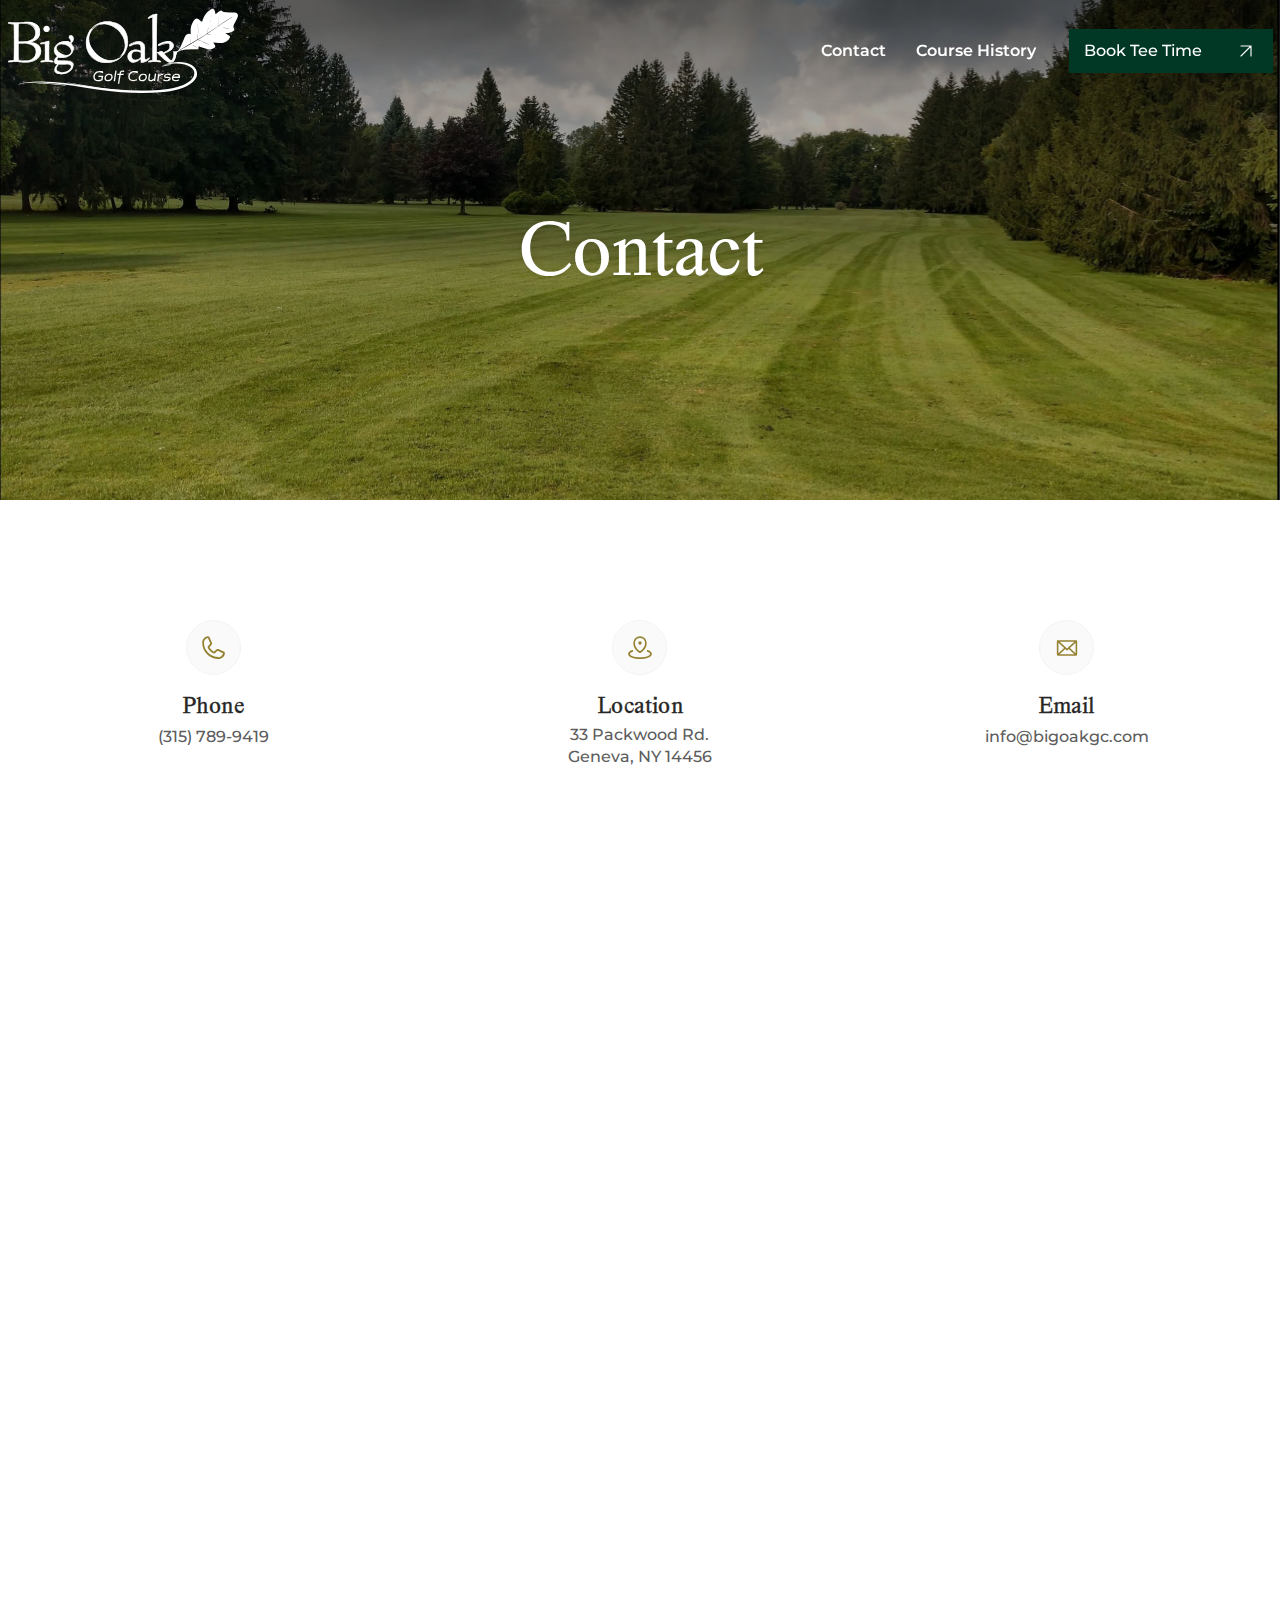
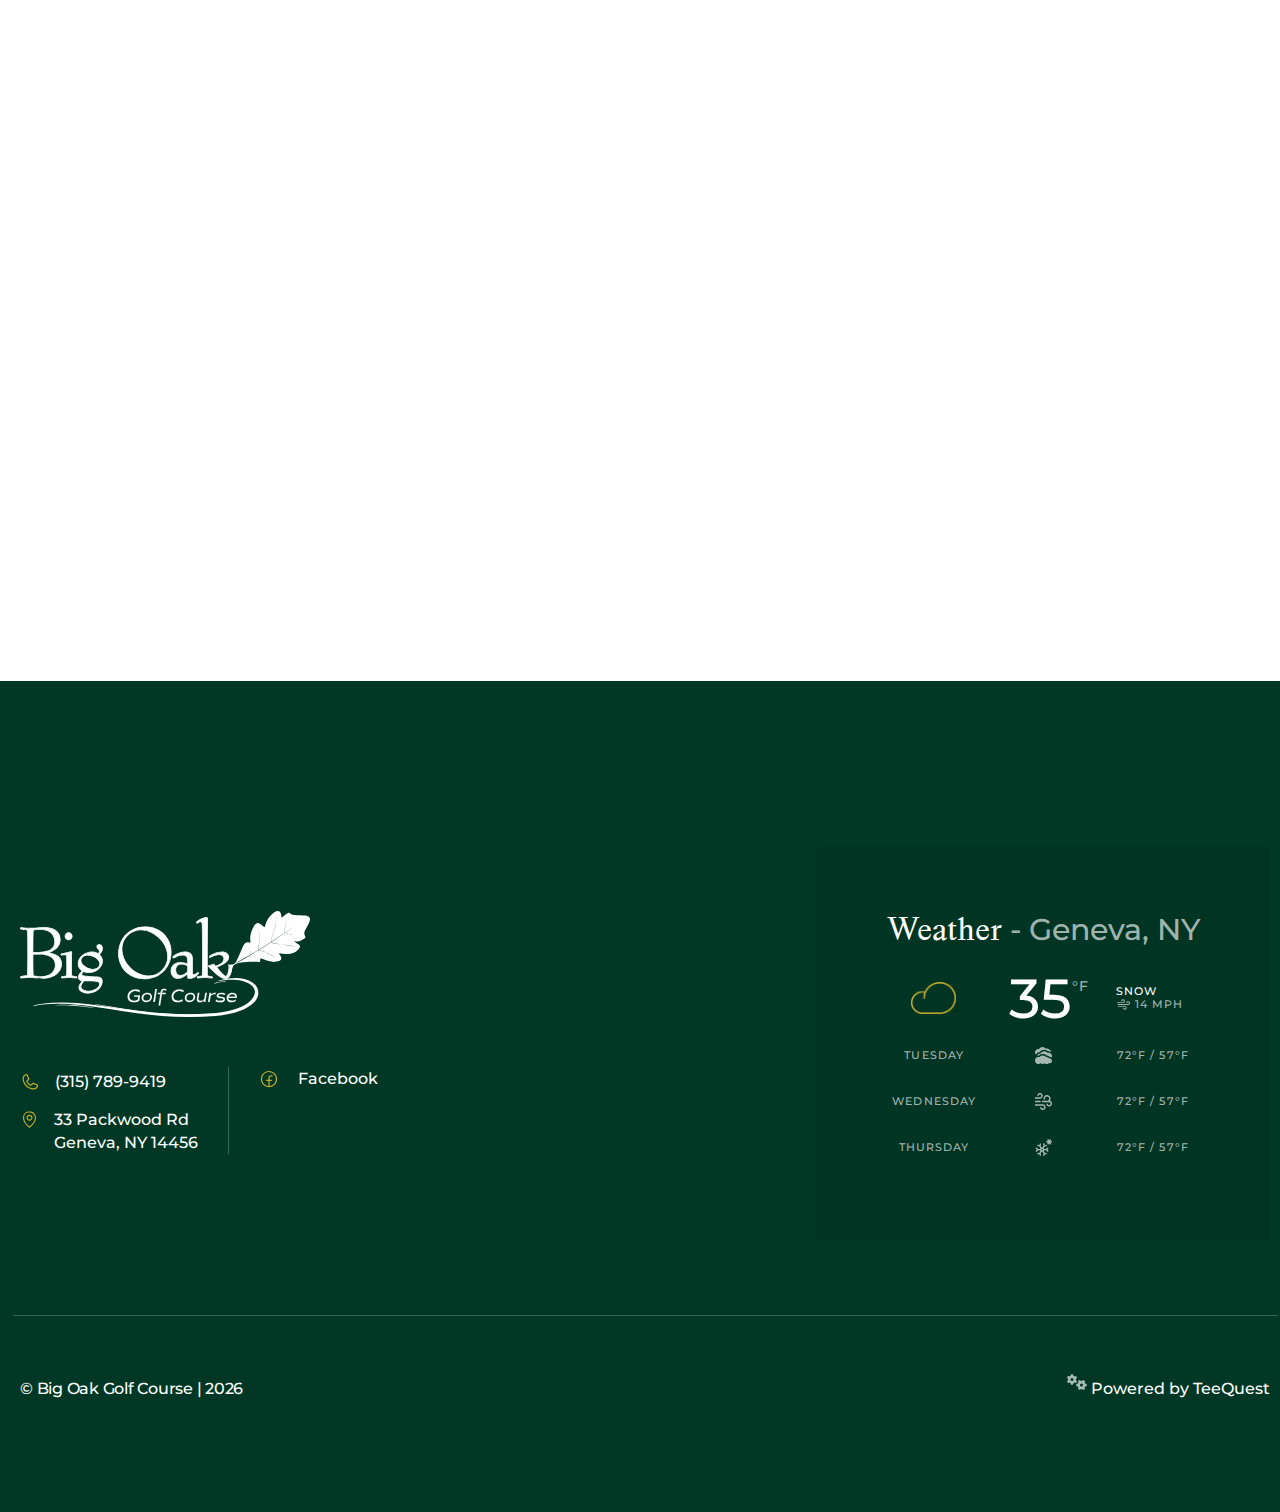
<file: contact.html>
<!DOCTYPE html>
<html lang="en">
  <head>
    <title>Contact | Big Oak Golf Course</title>

    <meta charset="UTF-8" />
    <meta name="viewport" content="width=device-width, initial-scale=1.0" />
    <meta
      name="description"
      content="Luminos - IT solutions for a growing businesses."
    />
    <link
      rel="shortcut icon"
      type="image/x-icon"
      href="assets/images/fav.png"
    />

    <link
      rel="stylesheet preload"
      href="assets/css/vendor/bootstrap.min.css"
      as="style"
      media="print"
      onload="this.media='all'"
    />
    <link
      rel="stylesheet preload"
      href="assets/css/plugins/fontawesome.css"
      as="style"
      media="print"
      onload="this.media='all'"
    />
    <link
      rel="stylesheet preload"
      href="assets/css/plugins/metismenu.css"
      as="style"
      media="print"
      onload="this.media='all'"
    />
    <link rel="stylesheet preload" href="css/style.css" as="style" />

    <!-- header Lit component -->
    <script type="module" src="./lit/header.js"></script>

    <!-- CTA Lit component -->
    <script type="module" src="./lit/cta.js"></script>

    <!-- footer Lit component -->
    <script type="module" src="./lit/footer.js"></script>
  </head>

  <body>
    <!-- header area start -->
    <header class="header-style-one style-two header--sticky style-white">
      <my-header> </my-header>
      <div class="gradient-bg"></div>
    </header>
    <!-- header area end -->

    <!-- rts banner four start -->
    <div
      class="banner-four-area banner-subpage contact-banner rts-section-gap jarallax"
      data-img-position="0% 115%"
    >
      <div class="overlay"></div>
      <div class="container">
        <div class="row">
          <div class="col-lg-12">
            <div class="banner-four-wrapper">
              <h1
                class="title wow fadeInUp"
                data-wow-offset="120"
                data-wow-delay=".7s"
              >
                Contact
              </h1>
            </div>
          </div>
        </div>
      </div>
    </div>
    <!-- rts banner four end -->

    <section class="page-body contact-page-body mobile-padding">
      <div class="container">
        <div class="rts-location-contact-area">
          <div class="container">
            <div class="row pb--90 g-5">
              <div class="col-lg-4 col-md-6 col-sm-12">
                <div
                  class="single-location-area-contact wow fadeInUp"
                  data-wow-offset="120"
                  data-wow-delay=".9s"
                >
                  <div class="icon">
                    <img
                      class="injectable phone"
                      src="assets/images/icons/phone.svg"
                      alt=""
                    />
                  </div>
                  <p>Phone</p>
                  <span><a href="tel:3157899419">(315) 789-9419</a></span>
                </div>
              </div>
              <div class="col-lg-4 col-md-6 col-sm-12">
                <div
                  class="single-location-area-contact wow fadeInUp"
                  data-wow-offset="120"
                  data-wow-delay="1s"
                >
                  <div class="icon">
                    <img
                      class="injectable pin"
                      src="assets/images/icons/map-pin-area.svg"
                      alt=""
                    />
                  </div>
                  <p>Location</p>
                  <span class="address">
                    <a
                      href="https://goo.gl/maps/PBiyaDpiFXfoob3L8"
                      target="_blank"
                    >
                      33 Packwood Rd. <br />
                      Geneva, NY 14456
                    </a>
                  </span>
                </div>
              </div>
              <div class="col-lg-4 col-md-6 col-sm-12">
                <div
                  class="single-location-area-contact wow fadeInUp"
                  data-wow-offset="120"
                  data-wow-delay="1.1s"
                >
                  <div class="icon">
                    <img
                      class="injectable envelope"
                      src="assets/images/icons/envelope-outlined.svg"
                      alt=""
                    />
                  </div>
                  <p>Email</p>
                  <span
                    ><a href="mailto:info@bigoakgc.com"
                      >info@bigoakgc.com</a
                    ></span
                  >
                </div>
              </div>
            </div>
          </div>
        </div>
      </div>

      <div class="rts-google-map-area">
        <div
          class="container wow fadeInUp"
          data-wow-offset="120"
          data-wow-delay=".1s"
        >
          <div class="row">
            <div class="col-lg-12">
              <div class="google-map-wrapper">
                <iframe
                  src="https://www.google.com/maps/embed?pb=!1m14!1m8!1m3!1d187036.41045266268!2d-76.963578!3d42.90567800000001!3m2!1i1024!2i768!4f13.1!3m3!1m2!1s0x89d0cf9dcba36271%3A0xacf7f3a82b25dfc1!2sBig%20Oak%20Golf%20Course!5e0!3m2!1sen!2sus!4v1744125676238!5m2!1sen!2sus"
                  width="600"
                  height="450"
                  style="border: 0"
                  allowfullscreen=""
                  loading="lazy"
                  referrerpolicy="no-referrer-when-downgrade"
                ></iframe>
              </div>
            </div>
          </div>
        </div>
      </div>

      <div class="contact-area-form-wrapper rts-section-gapTop">
        <div
          class="container-contact wow fadeInUp"
          data-wow-offset="120"
          data-wow-delay=".1s"
        >
          <div class="row">
            <div class="col-lg-12">
              <div class="text-center-title-bg-white">
                <h2 class="title">Get in touch</h2>
                <p>We’d love to hear from you!</p>
              </div>
            </div>
            <div class="col-lg-12">
              <form
                class="contact-form"
                action="mailer.php"
                method="post"
                id="contact-form"
              >
                <div class="half-input-wrapper">
                  <div class="single">
                    <label for="name">First name</label>
                    <input
                      type="text"
                      id="name"
                      name="first_name"
                      placeholder=""
                      required=""
                    />
                  </div>
                  <div class="single">
                    <label for="last">Last name</label>
                    <input
                      type="text"
                      id="last"
                      name="last_name"
                      placeholder=""
                      required=""
                    />
                  </div>
                </div>
                <div class="single">
                  <label for="email">Email</label>
                  <input
                    type="email"
                    id="email"
                    name="email"
                    placeholder=""
                    required=""
                  />
                </div>
                <div class="single">
                  <label for="phone">Phone</label>
                  <input type="text" id="phone" name="phone" placeholder="" />
                </div>
                <div class="single">
                  <label for="message">Message</label>
                  <textarea
                    id="message"
                    name="message"
                    placeholder=""
                    required=""
                  ></textarea>
                </div>
                <!-- <div class="form-check">
                  <input
                    class="form-check-input"
                    type="checkbox"
                    value="1"
                    id="defaultCheck1"
                    name="agree"
                    required=""
                  />
                  <label class="form-check-label" for="defaultCheck1">
                    You agree to our friendly privacy policy.
                  </label>
                </div> -->
                <button type="submit" class="rts-btn btn-primary">
                  Send message
                  <svg
                    width="32"
                    height="32"
                    viewBox="0 0 32 32"
                    fill="none"
                    xmlns="http://www.w3.org/2000/svg"
                    data-inject-url="https://html.themewant.com/luminos/assets/images/service/icons/13.svg"
                    class="injectable"
                  >
                    <path
                      d="M9.3335 22.6667L22.6668 9.33337M22.6668 9.33337H9.3335M22.6668 9.33337V22.6667"
                      stroke="#999999"
                      stroke-width="1.5"
                      stroke-linecap="round"
                      stroke-linejoin="round"
                    ></path>
                  </svg>
                </button>
              </form>
              <div id="form-messages"></div>
            </div>
          </div>
        </div>
      </div>
    </section>

    <footer>
      <my-footer></my-footer>
    </footer>
    <!-- pre loader area start -->
    <div class="loader-wrapper">
      <div class="loader"></div>
      <div class="loader-section section-left"></div>
      <div class="loader-section section-right"></div>
    </div>

    <!-- progress area start -->
    <div class="progress-wrap">
      <svg
        class="progress-circle svg-content"
        width="100%"
        height="100%"
        viewBox="-1 -1 102 102"
      >
        <path
          d="M50,1 a49,49 0 0,1 0,98 a49,49 0 0,1 0,-98"
          style="
            transition: stroke-dashoffset 10ms linear 0s;
            stroke-dasharray: 307.919, 307.919;
            stroke-dashoffset: 307.919;
          "
        ></path>
      </svg>
    </div>
    <!-- progress area end -->

    <script defer src="assets/js/plugins/jquery.js"></script>
    <script defer src="assets/js/vendor/waw.js"></script>
    <script defer src="assets/js/vendor/jarallax.js"></script>
    <script defer src="assets/js/plugins/smooth-scroll.js"></script>

    <script defer src="assets/js/plugins/svg-inject.js"></script>
    <script defer src="assets/js/plugins/metismenu.js"></script>
    <script defer src="assets/js/vendor/contact-form.js"></script>
    <script defer src="assets/js/vendor/bootstrap.min.js"></script>

    <script defer src="assets/js/main.js"></script>
    <script src="./assets/js/weather.js "></script>
  </body>
</html>
</file>
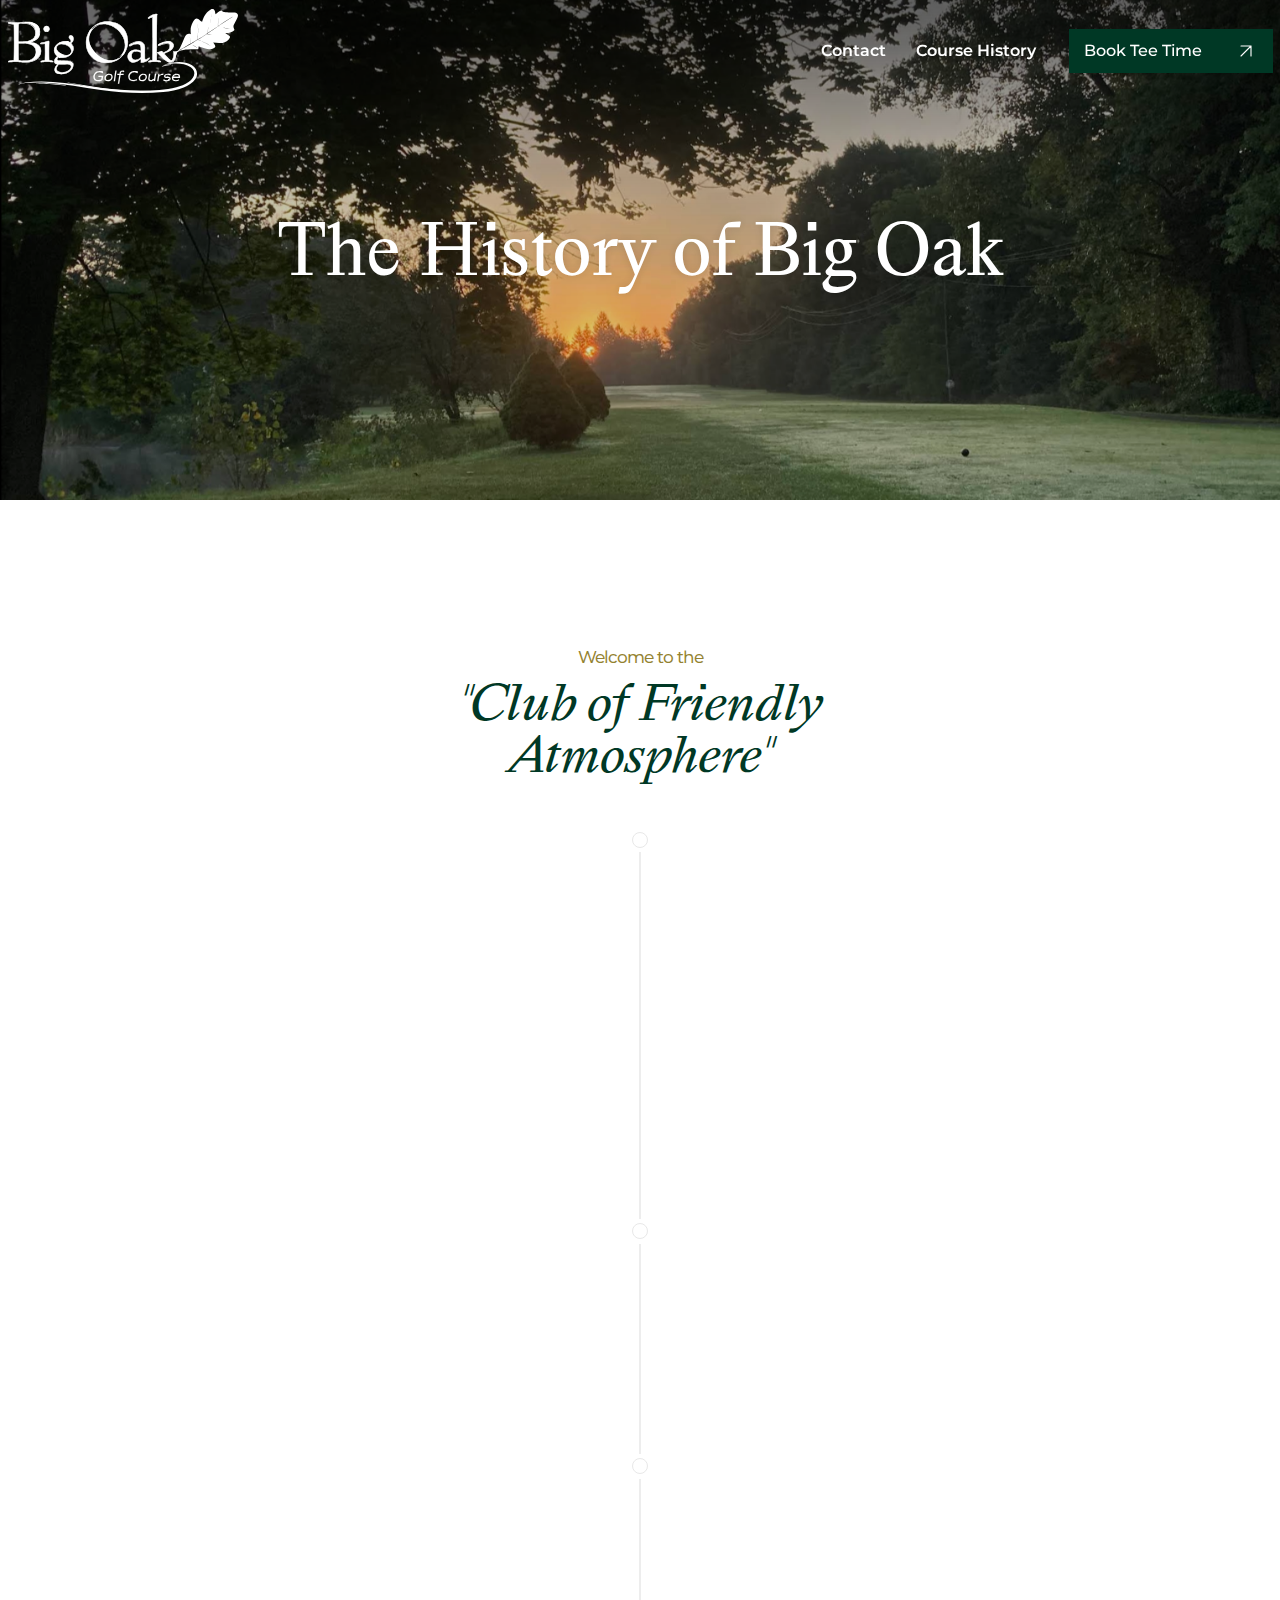
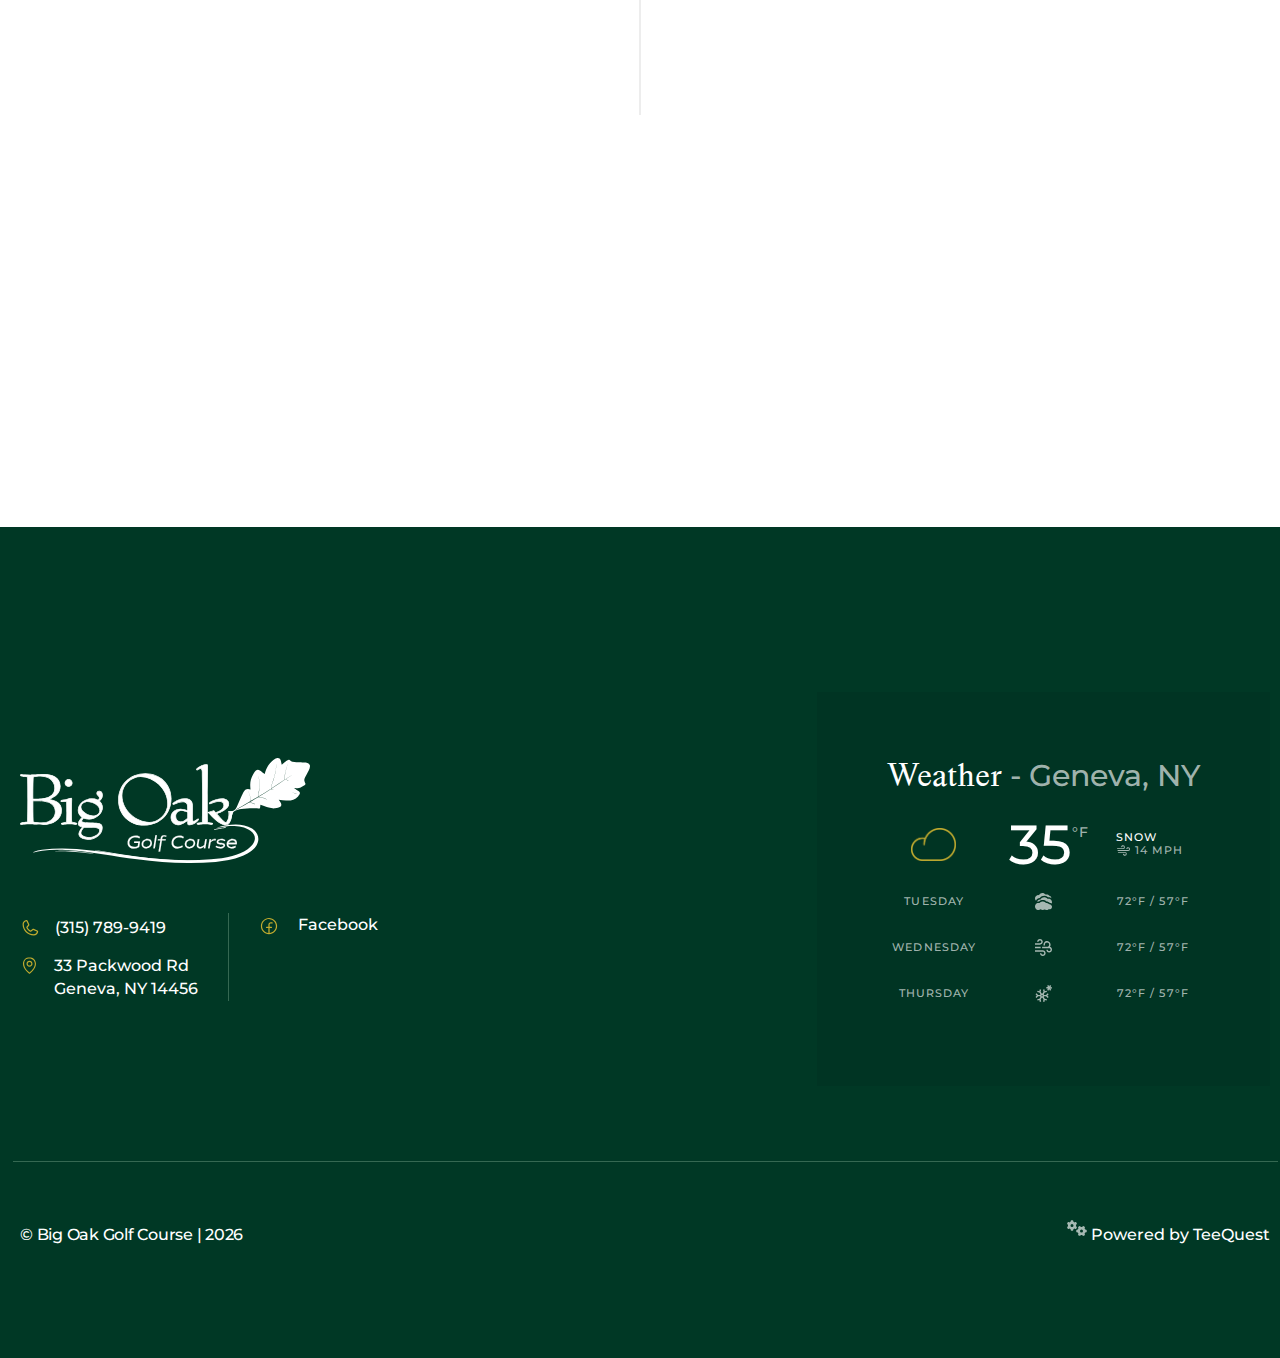
<file: course-history.html>
<!DOCTYPE html>
<html lang="en">
  <head>
    <title>Course History | Big Oak Golf Course</title>

    <meta charset="UTF-8" />
    <meta name="viewport" content="width=device-width, initial-scale=1.0" />
    <meta
      name="description"
      content="Luminos - IT solutions for a growing businesses."
    />
    <link
      rel="shortcut icon"
      type="image/x-icon"
      href="assets/images/fav.png"
    />

    <link
      rel="stylesheet preload"
      href="assets/css/vendor/bootstrap.min.css"
      as="style"
      media="print"
      onload="this.media='all'"
    />
    <link
      rel="stylesheet preload"
      href="assets/css/plugins/fontawesome.css"
      as="style"
      media="print"
      onload="this.media='all'"
    />
    <link
      rel="stylesheet preload"
      href="assets/css/plugins/metismenu.css"
      as="style"
      media="print"
      onload="this.media='all'"
    />
    <link rel="stylesheet preload" href="css/style.css" as="style" />

    <!-- header Lit component -->
    <script type="module" src="./lit/header.js"></script>

    <!-- CTA Lit component -->
    <script type="module" src="./lit/cta.js"></script>

    <!-- footer Lit component -->
    <script type="module" src="./lit/footer.js"></script>
  </head>

  <body>
    <!-- header area start -->
    <header class="header-style-one style-two header--sticky style-white">
      <my-header> </my-header>
      <div class="backdrop"></div>
      <div class="gradient-bg"></div>
    </header>
    <!-- header area end -->

    <!-- rts banner four start -->
    <div
      class="banner-four-area banner-subpage course-history-banner rts-section-gap jarallax"
      data-img-position="0% 115%"
    >
      <div class="overlay"></div>
      <div class="container">
        <div class="row">
          <div class="col-lg-12">
            <div class="banner-four-wrapper">
              <h1
                class="title wow fadeInUp"
                data-wow-offset="120"
                data-wow-delay=".7s"
              >
                The History of Big Oak
              </h1>
            </div>
          </div>
        </div>
      </div>
    </div>
    <!-- rts banner four end -->

    <section class="section section-md course-history">
      <div class="container">
        <!-- Title  -->
        <div class="row">
          <div class="col-md-4 text-center mx-auto">
            <div class="mb-5">
              <h2
                class="mb-4 wow fadeInUp"
                data-wow-offset="120"
                data-wow-delay=".8s"
              >
                <span class="d">Welcome to the</span> <br />"Club of Friendly<br class="br"/>
                Atmosphere"
              </h2>
            </div>
          </div>
        </div>
        <div class="row mt-4 ps-2 ps-md-0 pe-3 pe-md-0">
          <div class="col-md-10 mx-auto">
            <!-- Timeline -->
            <div class="timeline timeline-one">
              <!-- Timeline Item 1 -->
              <div class="timeline-item">
                <div
                  class="wow fadeInUp"
                  data-wow-offset="120"
                  data-wow-delay=".9s"
                >
                  <img src="assets/images/svgs/acorn.svg" alt="" />

                  <h5 class="my-3">1965-1979</h5>
                  <p>
                    <span class="bold-me">Big Oak Golf Course</span> opened in
                    1965. The original owners, Jim Logue & Lloyd Aikens, built
                    the front nine. In 1979 Graham Sharman achieved his lifelong
                    dream of owning a golf course and purchased
                    <span class="bold-me">Big Oak Golf Course</span>. He moved
                    his family of 5 from the Albany area to Geneva. From the
                    beginning it was a family business with both older and
                    younger generations working both outside on the course and
                    in the clubhouse. You would find them checking golfers in,
                    serving drinks and food or maintaining the course. One of
                    the first orders of operation was to plant 100’s of trees
                    which now line the holes on the front nine.
                  </p>
                </div>
              </div>
              <!-- Timeline Item 2 -->
              <div class="timeline-item">
                <div
                  class="wow fadeInUp"
                  data-wow-offset="120"
                  data-wow-delay=".1s"
                >
                  <img src="assets/images/svgs/acorn.svg" alt="" />
                  <h5 class="my-3">1999</h5>
                  <p>
                    Graham always dreamed of bigger things and through out the
                    course of 10-15 years of hard work and perseverance, he was
                    successful in acquiring several adjacent parcels of land in
                    order to build the second nine. In 1999 the back nine was
                    opened fulfilling his dream of an 18-hole golf course!
                  </p>
                </div>
              </div>
              <!-- Timeline Item 3 -->
              <div class="timeline-item">
                <div
                  class="wow fadeInUp"
                  data-wow-offset="120"
                  data-wow-delay=".1s"
                >
                  <img src="assets/images/svgs/acorn.svg" alt="" />

                  <h5 class="my-3">2008</h5>
                  <p>
                    Keeping the course in the family, in 2008 Grahams son Dave
                    and his wife Maureen purchased the course from him. They
                    made and will continue to make improvements to the course
                    and clubhouse. As in the past, their family is hard at work
                    at the course. You can find Nick outside maintaining the
                    course and Jessica serving up drinks and food inside.
                  </p>
                </div>
              </div>
            </div>
            <!--End of Timeline-->
          </div>
        </div>
        <div class="row">
          <div class="col-md-4 text-center mx-auto valediction">
            <div class="mb-5">
              <div
                class="mb-4 wow fadeInUp"
                data-wow-offset="120"
                data-wow-delay=".1s"
              >
                We hope everyone has an enjoyable time whether its on the golf
                course or in the clubhouse socializing with friends both old and
                new. With their children and grandchildren, it is their hope
                that they will carry on the family business for generations and
                continue to be the “Club of Friendly Atmosphere”!
              </div>
            </div>
          </div>
        </div>
      </div>
    </section>

    <footer>
      <my-footer></my-footer>
    </footer>
    <!-- pre loader area start -->
    <div class="loader-wrapper">
      <div class="loader"></div>
      <div class="loader-section section-left"></div>
      <div class="loader-section section-right"></div>
    </div>

    <!-- progress area start -->
    <div class="progress-wrap">
      <svg
        class="progress-circle svg-content"
        width="100%"
        height="100%"
        viewBox="-1 -1 102 102"
      >
        <path
          d="M50,1 a49,49 0 0,1 0,98 a49,49 0 0,1 0,-98"
          style="
            transition: stroke-dashoffset 10ms linear 0s;
            stroke-dasharray: 307.919, 307.919;
            stroke-dashoffset: 307.919;
          "
        ></path>
      </svg>
    </div>
    <!-- progress area end -->

     <!-- 🟡🟡🟡🟡🟡🟡 MOBILE MENU MARKUP START 🟡🟡🟡🟡🟡🟡 -->
    <div id="side-bar" class="side-bar header-two" dir="ltr">
      <button class="close-icon-menu" aria-label="footer_Button">
        <i class="far fa-times"></i>
      </button>
      <div class="mobile-menu-main">
        <nav class="nav-main mainmenu-nav mt--30">
          <ul class="mainmenu metismenu" id="mobile-menu-active">
           
            <li>
              <a href="course-history.html" class="main">Course History</a>
            </li>

            
            <li>
              <a href="contact.html" class="main">Contact</a>
            </li>
          
            <li>
              <a
                href="book-tee-time.html"
                class="rts-btn btn-primary my-btn sidebar-btn"
              >
                Book Tee Time
                <svg
                  xmlns="http://www.w3.org/2000/svg"
                  width="32"
                  height="32"
                  viewBox="0 0 32 32"
                  fill="none"
                  data-inject-url="http://127.0.0.1:5500/assets/images/service/icons/13.svg"
                  class="injectable"
                >
                  <path
                    d="M9.3335 22.6667L22.6668 9.33337M22.6668 9.33337H9.3335M22.6668 9.33337V22.6667"
                    stroke="#999999"
                    stroke-width="1.5"
                    stroke-linecap="round"
                    stroke-linejoin="round"
                  ></path>
                </svg>
              </a>
            </li>
          </ul>
        </nav>
      </div>
    </div>
    <!-- mobile menu area end -->

    <script defer src="assets/js/plugins/jquery.js"></script>
    <script defer src="assets/js/vendor/waw.js"></script>
    <script defer src="assets/js/vendor/jarallax.js"></script>
    <script defer src="assets/js/plugins/smooth-scroll.js"></script>

    <script defer src="assets/js/plugins/svg-inject.js"></script>
    <script defer src="assets/js/plugins/metismenu.js"></script>
    <script defer src="assets/js/vendor/contact-form.js"></script>
    <script defer src="assets/js/vendor/bootstrap.min.js"></script>

    <script defer src="assets/js/main.js"></script>
    <script src="./assets/js/weather.js "></script>
  </body>
</html>
</file>
<file: assets/css/plugins/metismenu.css>
.metismenu .arrow{float:right;line-height:1.42857}[dir=rtl] .metismenu .arrow,[dir=rtl] .metismenu .plus-minus,[dir=rtl] .metismenu .plus-times{float:left}.metismenu .glyphicon.arrow:before{content:"\e079"}.metismenu .mm-active>a>.glyphicon.arrow:before{content:"\e114"}.metismenu .fa.arrow:before{content:"\f104"}.metismenu .mm-active>a>.fa.arrow:before{content:"\f107"}.metismenu .ion.arrow:before{content:"\f3d2"}.metismenu .mm-active>a>.ion.arrow:before{content:"\f3d0"}.metismenu .plus-minus,.metismenu .plus-times{float:right}.metismenu .fa.plus-minus:before,.metismenu .fa.plus-times:before{content:"\f067"}.metismenu .mm-active>a>.fa.plus-times{-webkit-transform:rotate(45deg);-ms-transform:rotate(45deg);transform:rotate(45deg)}.metismenu .mm-active>a>.fa.plus-minus:before{content:"\f068"}.metismenu .mm-collapse:not(.mm-show){display:none}.metismenu .mm-collapsing{position:relative;height:0;overflow:hidden;-webkit-transition-timing-function:ease;-o-transition-timing-function:ease;transition-timing-function:ease;-webkit-transition-duration:.35s;-o-transition-duration:.35s;transition-duration:.35s;-webkit-transition-property:height,visibility;-o-transition-property:height,visibility;transition-property:height,visibility}.metismenu .has-arrow{position:relative}.metismenu .has-arrow::after{position:absolute;content:'';width:.5em;height:.5em;border-width:1px 0 0 1px;border-style:solid;border-color:initial;right:1em;-webkit-transform:rotate(-45deg) translate(0,-50%);-ms-transform:rotate(-45deg) translate(0,-50%);transform:rotate(-45deg) translate(0,-50%);-webkit-transform-origin:top;-ms-transform-origin:top;transform-origin:top;top:50%;-webkit-transition:.3s ease-out;-o-transition:.3s ease-out;transition:.3s ease-out}[dir=rtl] .metismenu .has-arrow::after{right:auto;left:1em;-webkit-transform:rotate(135deg) translate(0,-50%);-ms-transform:rotate(135deg) translate(0,-50%);transform:rotate(135deg) translate(0,-50%)}.metismenu .has-arrow[aria-expanded=true]::after,.metismenu .mm-active>.has-arrow::after{-webkit-transform:rotate(-135deg) translate(0,-50%);-ms-transform:rotate(-135deg) translate(0,-50%);transform:rotate(-135deg) translate(0,-50%)}[dir=rtl] .metismenu .has-arrow[aria-expanded=true]::after,[dir=rtl] .metismenu .mm-active>.has-arrow::after{-webkit-transform:rotate(225deg) translate(0,-50%);-ms-transform:rotate(225deg) translate(0,-50%);transform:rotate(225deg) translate(0,-50%)}
</file>
